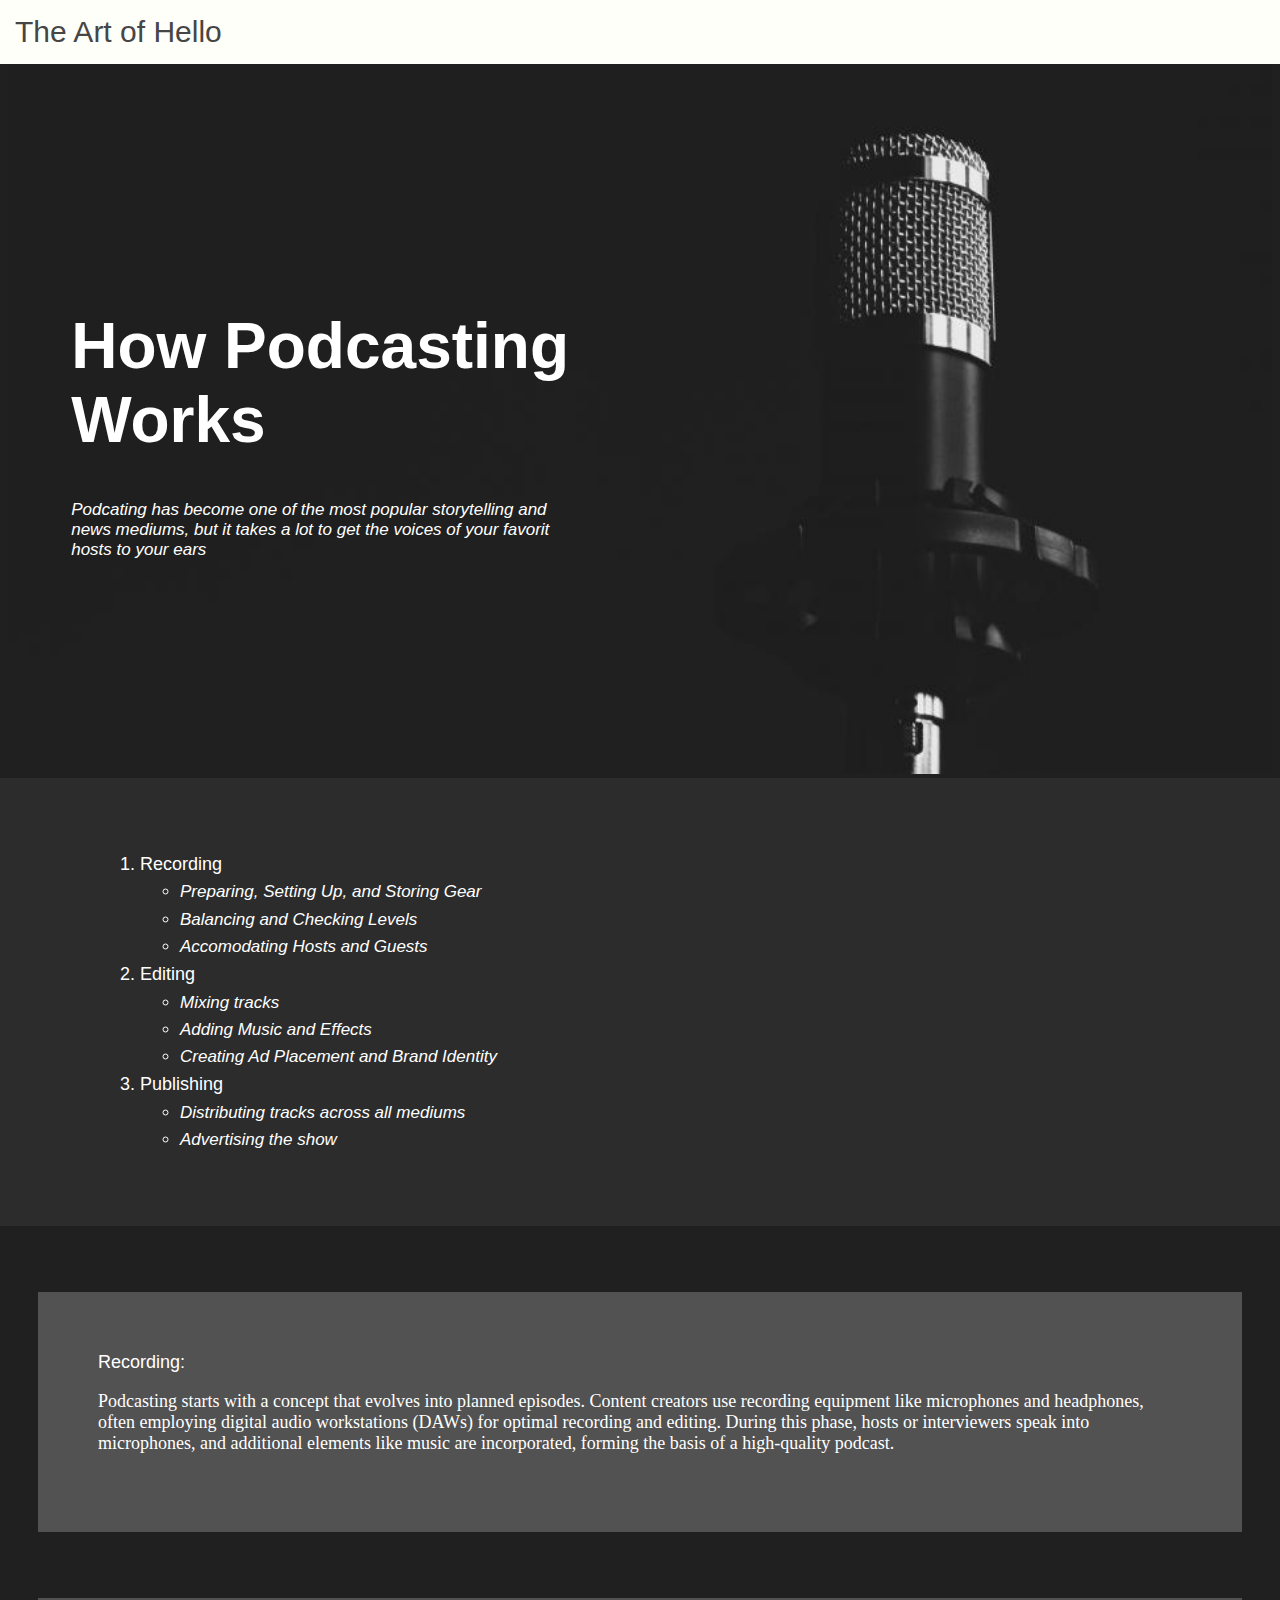
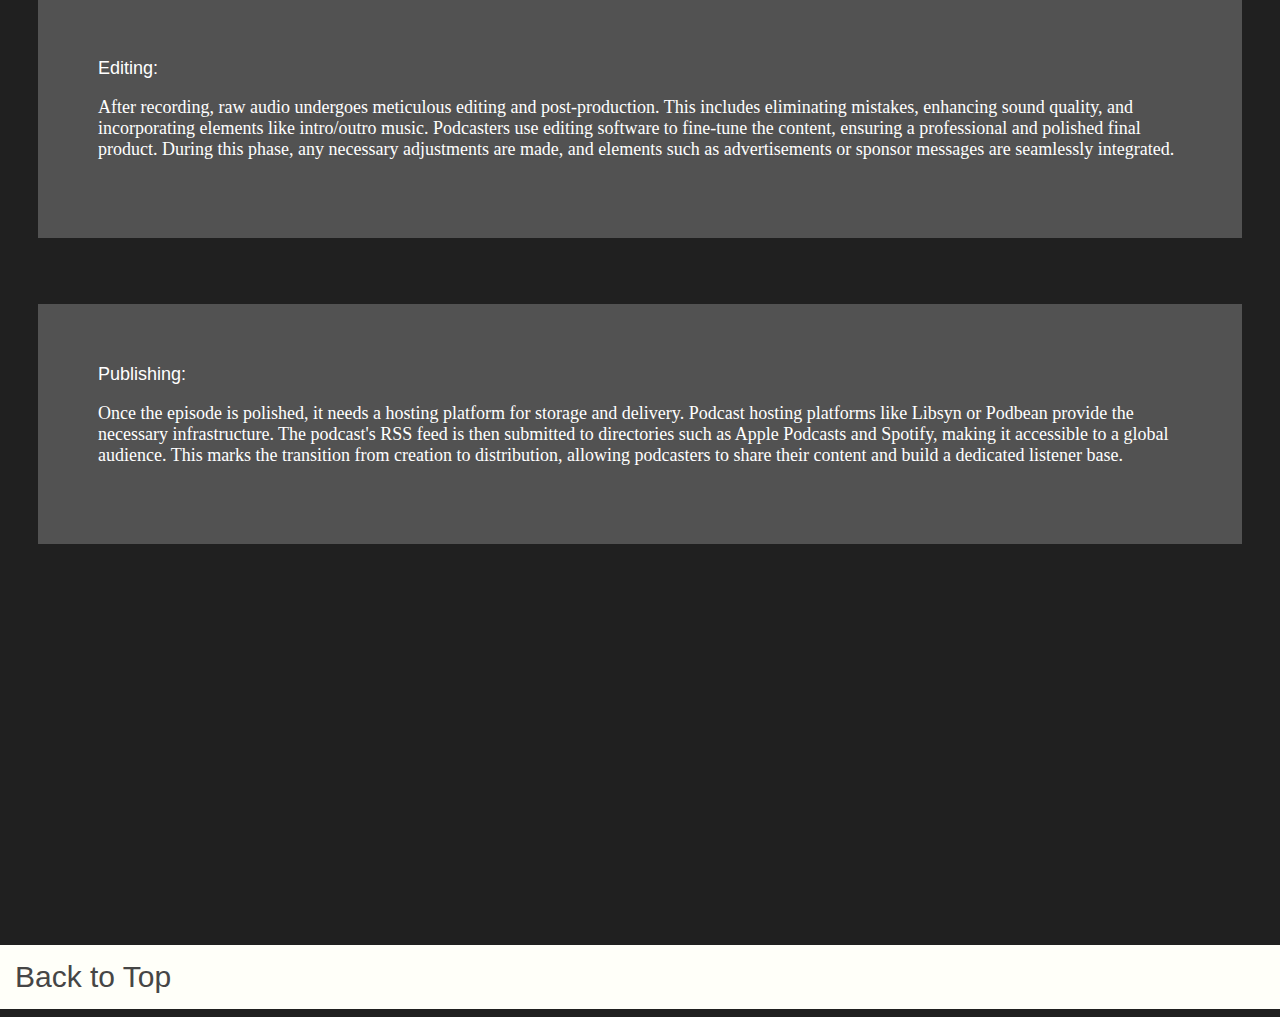
<file: scratch.html>
<!DOCTYPE html>
<html lang="en">
<head>
    <meta charset="UTF-8">
    <meta name="viewport" content="width=device-width, initial-scale=1.0">
    <title>Documentaklfjasdkl;fjl;ksdjflkjslkfjs;</title>

    <link rel="stylesheet" href="css/scratch.css">
</head>
<body style="background-color:#202020;">
    <div class="header" id="top">
        <a class="home" href="index.html">The Art of Hello</a>
    </div>
    <div class="container">
        <img src="images/microphone.jpeg" alt="Microphone Picture" width="100%">
        <div class="centered">
            <h1>How Podcasting Works</h1>
            <p class="notes">Podcating has become one of the most popular storytelling and news mediums, but it takes a lot to get the voices of your favorit hosts to your ears</p>
        </div>
    </div>
    <div class="graybox">
        <div class="textbox">
        <ol>
            <li class="titles">Recording
                <ul>
                    <li class="notes">Preparing, Setting Up, and Storing Gear</li>
                    <li class="notes">Balancing and Checking Levels</li>
                    <li class="notes">Accomodating Hosts and Guests</li>
                </ul>
            </li>
            <li class="titles">Editing
                <ul>
                    <li class="notes">Mixing tracks</li>
                    <li class="notes">Adding Music and Effects</li>
                    <li class="notes">Creating Ad Placement and Brand Identity</li>
                </ul>
            </li>
            <li class="titles">Publishing
                <ul>
                    <li class="notes">Distributing tracks across all mediums</li>
                    <li class="notes">Advertising the show</li>
                </ul>
            </li>
        </ol>
        </div>
    </div>
    <br>
    <br>
    <div class="funfactcontainer">
        <div class="funfactp1">
            <div class='titles'>Recording:</div>
            <p>Podcasting starts with a concept that evolves into planned episodes. Content creators use recording equipment like microphones and headphones, often employing digital audio workstations (DAWs) for optimal recording and editing. During this phase, hosts or interviewers speak into microphones, and additional elements like music are incorporated, forming the basis of a high-quality podcast.</p>
        </div>
        <br>
        <div class="funfactp2">
            <div class='titles'>Editing:</div>
            <p>After recording, raw audio undergoes meticulous editing and post-production. This includes eliminating mistakes, enhancing sound quality, and incorporating elements like intro/outro music. Podcasters use editing software to fine-tune the content, ensuring a professional and polished final product. During this phase, any necessary adjustments are made, and elements such as advertisements or sponsor messages are seamlessly integrated.</p>
        </div>
        <br>
        <div class="funfactp3">
            <div class='titles'>Publishing:</div>
            <p>Once the episode is polished, it needs a hosting platform for storage and delivery. Podcast hosting platforms like Libsyn or Podbean provide the necessary infrastructure. The podcast's RSS feed is then submitted to directories such as Apple Podcasts and Spotify, making it accessible to a global audience. This marks the transition from creation to distribution, allowing podcasters to share their content and build a dedicated listener base.</p>
        </div>
    </div>
    <br>
    <br>
    <br>
    <br>
    <br>
    <br>
    <br>
    <br>
    <br>
    <br>
    <br>
    <br>
    <br>
    <br>
    <br>
    <br>
    <br>
    <br>
    <br>
    <br>
    <br>
    <br>
    <br>
    <br>
    <br>
    <br>
    <br>
    <br>
    <br>
    <br>
    <br>
    <br>
    <br>
    <br>
    <br>
    <br>
    <br>
    <br>
    <br>
    <br>
    <br>
    <br>
    <br>
    <br>
    <br>
    <br>
    <br>
    <br>
    <iframe width="560" height="315" src="https://www.youtube.com/embed/PE6Qn4ZiEyo?si=T721B5Su0FjUpCFk" title="YouTube video player" frameborder="0" allow="accelerometer; autoplay; clipboard-write; encrypted-media; gyroscope; picture-in-picture; web-share" allowfullscreen></iframe>
    <br>
    <br>
    <br>
    <div class='tableauPlaceholder' id='viz1702320336452' style='position: relative'><noscript><a href='#'><img alt='Top 20 Podcast Publishers ' src='https:&#47;&#47;public.tableau.com&#47;static&#47;images&#47;To&#47;Top20PodcastsPublishers&#47;Top20PodcastPublishers&#47;1_rss.png' style='border: none' /></a></noscript><object class='tableauViz'  style='display:none;'><param name='host_url' value='https%3A%2F%2Fpublic.tableau.com%2F' /> <param name='embed_code_version' value='3' /> <param name='site_root' value='' /><param name='name' value='Top20PodcastsPublishers&#47;Top20PodcastPublishers' /><param name='tabs' value='no' /><param name='toolbar' value='no' /><param name='static_image' value='https:&#47;&#47;public.tableau.com&#47;static&#47;images&#47;To&#47;Top20PodcastsPublishers&#47;Top20PodcastPublishers&#47;1.png' /> <param name='animate_transition' value='yes' /><param name='display_static_image' value='yes' /><param name='display_spinner' value='yes' /><param name='display_overlay' value='yes' /><param name='display_count' value='yes' /><param name='language' value='en-US' /></object></div>                <script type='text/javascript'>                    var divElement = document.getElementById('viz1702320336452');                    var vizElement = divElement.getElementsByTagName('object')[0];                    if ( divElement.offsetWidth > 800 ) { vizElement.style.width='1200px';vizElement.style.height='800px';} else if ( divElement.offsetWidth > 500 ) { vizElement.style.width='1200px';vizElement.style.height='800px';} else { vizElement.style.width='100%';vizElement.style.height='1050px';}                     var scriptElement = document.createElement('script');                    scriptElement.src = 'https://public.tableau.com/javascripts/api/viz_v1.js';                    vizElement.parentNode.insertBefore(scriptElement, vizElement);                </script>
    <br>
    <br>
    <div class="header" id="top">
        <a class="home" href="#top">Back to Top</a>
    </div>
</body>
</html>
</file>
<file: css/scratch.css>
.header {
    margin-top: -8px;
    margin-left: -8px;
    margin-right: -8px;
    padding: 15px;
    text-align: left;
    font-family: "Goudy Bookletter 1911", sans-serif;
    background: #fffff9;
    font-size: 30px;
  }

a.home:link {
  color: #464646;
  background: #fffff9;
  font-size: 30px;
  text-decoration: none;
  }

a.home:hover {
  color: #624769;
  background: #fffff9;
  font-size: 30px;
  font-weight: bold;
  text-decoration: none;
}


a.home:visited {
  color: #464646;
  background: #fffff9;
  font-size: 30px;
  text-decoration: none;
  }

.container {
    position: relative;
    color: white;
    font-family: "Goudy Bookletter 1911", sans-serif;
  }

.centered {
    position: absolute;
    text-align: left;
    top: 50%;
    left: 25%;
    right: 35%;
    font-size: 200%;
    transform: translate(-50%, -50%);
  }

.notes {
  color: rgb(255, 255, 255);
  font-family:'Trebuchet MS', 'Lucida Sans Unicode', 'Lucida Grande', 'Lucida Sans', Arial, sans-serif;
  font-style: italic;
  
  font-size: 17px;
}

.titles {
  color:white;
  font-family: "Goudy Bookletter 1911", sans-serif;
  font-size: 18px;
}

.graybox {
  position: relative;
  background-color: rgb(44, 44, 44);
  padding: 40px;
  margin-left: -8px;
  margin-right: -8px;
  
}

.textbox {
  font-size: 1px;
  position: relative;
  text-align: left;
  top: 50%;
  left: 25%;
  right: 35%;
  font-size: 200%;
  transform: translate(-20%, 0%);
  line-height: 1.6;
}

.funfactcontainer{
  position: relative;
}

.funfactp1{
  position: absolute;
  font-size: 18px;
  color: white;
  background-color:#525252;
  padding:60px;
  margin:30px;
  transform:translate(0%,0%);
}

.funfactp2{
  position: absolute;
  font-size: 18px;
  color: white;
  background-color:#525252;
  padding:60px;
  margin:30px;
  transform:translate(0%,120%);
}

.funfactp3{
  position: absolute;
  font-size: 18px;
  color: white;
  background-color:#525252;
  padding:60px;
  margin:30px;
  transform:translate(0%,240%);
}

.tableau{
  margin: auto;
}
</file>
